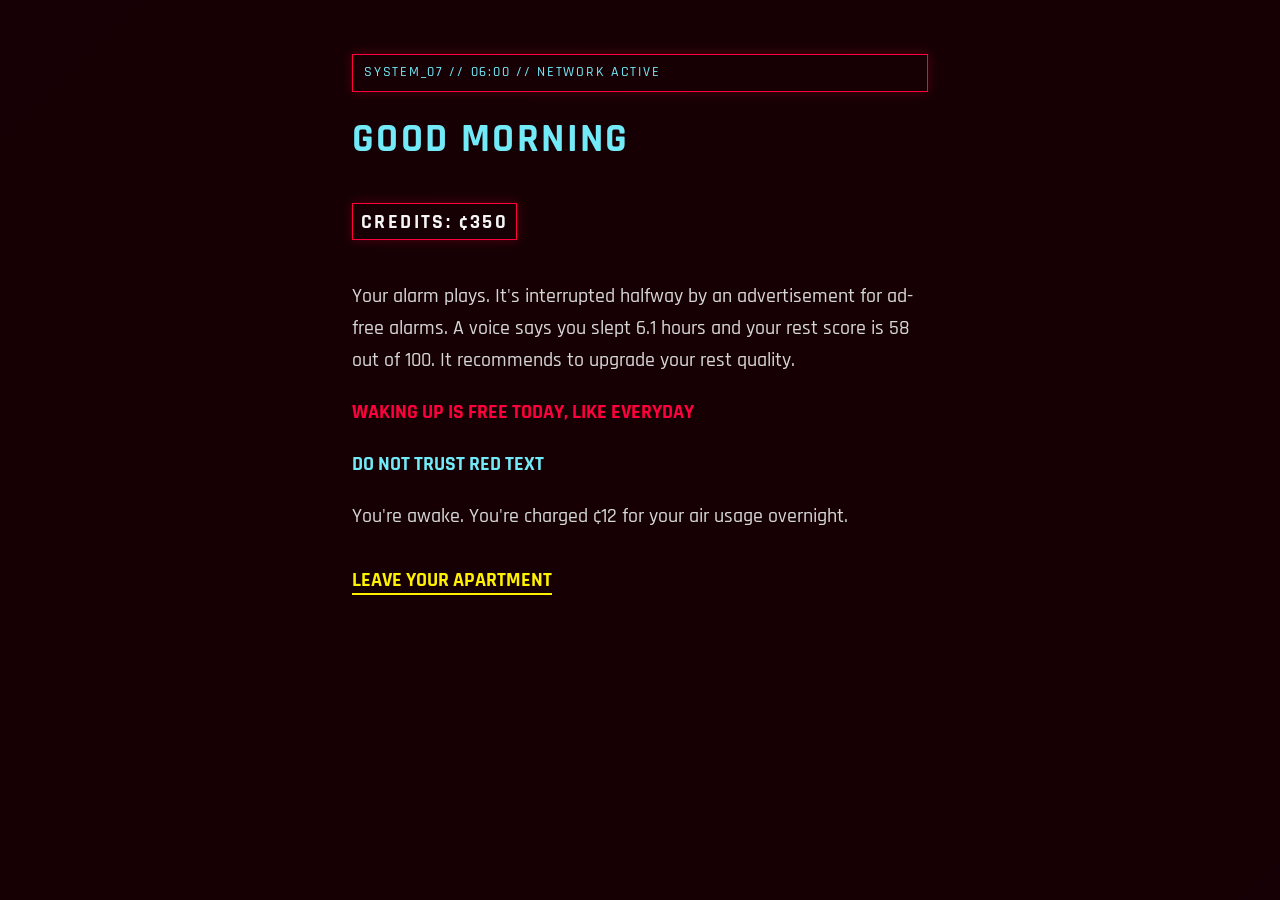
<file: index.html>
<!doctype html>
<html lang="en">
<head>
<meta charset="utf-8">
<meta name="viewport" content="width=device-width, initial-scale=1">

<title>SYSTEM_07</title>
<link rel="preconnect" href="https://fonts.googleapis.com">
<link rel="preconnect" href="https://fonts.gstatic.com" crossorigin>
<link href="https://fonts.googleapis.com/css2?family=Rajdhani:wght@400;500;600;700&display=swap" rel="stylesheet">
<link rel="stylesheet" href="./assets/css/styles.css">
</head>

<body>
	<section class="page" id="wake">
		<p class="system">SYSTEM_07 // 06:00 // NETWORK ACTIVE</p>
		<h1>GOOD MORNING</h1>
		<p class="credits">CREDITS: ¢350</p>
		<p>Your alarm plays. It's interrupted halfway by an advertisement for ad-free alarms. A voice says you slept 6.1 hours and your rest score is 58 out of 100. It recommends to upgrade your rest quality.</p>
		<p class="redheader">WAKING UP IS FREE TODAY, LIKE EVERYDAY</p>
		<p class="warning">DO NOT TRUST RED TEXT</p>
		<p>You're awake. You're charged ¢12 for your air usage overnight.</p>
		

		<ul>
			<li>
				<a href="#commute">LEAVE YOUR APARTMENT</a>
			</li>
		</ul>
	</section>

	<section class="page" id="commute">
		<p class="system">SYSTEM_07 // 07:10 // ON THE WAY TO WORK</p>
		<h1>THREE WAYS TO WORK</h1>
		<p class="credits">CREDITS: ¢338</p>
		<p>You are given a choice. You are *always* given a choice.</p>
		<ul>
			<li>
				<a href="#work">TAKE THE SKYTRAIN (¢12)</a>
			</li>
			<li>
				<a href="#work">TAKE AN AIRCAB (¢30)</a>
			</li>
			<li>
				<a href="#work">WALK (FREE! (¢200 a year for pedestrian access))</a>
			</li>
		</ul>

		<p>All three arrive at the same place at the same time! How convenient.</p>
	
	</section>


	<section class="page" id="work">
	<p class="system">SYSTEM_07 // 08:40 // TASK ASSIGNED</p>
		<h1>YOUR TASK</h1>
		<p class="credits">CREDITS: ¢298</p>
		<p>The app has assigned you a task: <em>rate your own productivity from 1 to 5.</em> The average of your ratings decides your wage. The average of everyone's ratings is always 4.</p>		
		<ul>
			<li>
				<a href="#lunch">ACCEPT TASK (+35)</a>
			</li>
			<li>
				<a href="#terms">DECLINE TASK</a>
			</li>
		</ul>
	</section>

<section class="page" id="terms">
	<p class="system">SYSTEM_07 // INTERRUPTION</p>
	<h1> AGREEMENT UPDATED </h1>
	<p class="redheader">THIS WILL TAKE ONLY A SECOND</p>
	<p>We have updated our terms. The terms now include the terms. By continuing to exist in this district you accept them. Scroll to read 4,812 pages. (You cannot scroll.)</p>
	<ul>
		<li>
			<a href="#lunch">ACCEPT TERMS</a>
		</li>
		<li>
			<a href="#terms">DECLINE TERMS</a>
		</li>

	</ul>

</section>

<section class="page" id="lunch">
	<p class="system">SYSTEM_07 // 12:00 // LUNCH</p>
	<h1>YOU CAN'T AFFORD LUNCH. PLEASE REFILL YOUR BALANCE.</h1>
	<p class="credits">CREDITS: ¢333</p>
	<p>You are given a choice. You are *always* given a choice.</p>
	<ul>
		<li>
			<a href="#evening">EAT AT THE CANTEEN (Refill ¢15)</a>
		</li>
		<li>
			<a href="#evening">EAT AT THE SKYDINER (Refill ¢30)</a>
		</li>
		<li>
			<a href="#evening">EAT AT THE FOOD COURT (Refill ¢50)</a>
		</li>
		<li>
			<a href="#evening">SKIP LUNCH</a>
		</li>
	</ul>
</section>

<section class="page" id="evening">
	<p class="system">SYSTEM_07 // 20:00 // OFF-CLOCK</p>
	<h1>YOU'RE DONE FOR THE DAY</h1>
	<p class="credits">CREDITS: ¢333</p>
	<p>You have to go home. If you decide to end the day and go to bed, it'll just be tomorrow all over again.</p>
	<ul>
		<li>
			<a href="#home">GO HOME</a>
		</li>
		<li>
			<a href="#home">SIT IN THE STAIRWELL (FREE!)</a>
		</li>
		<li>
			<a href="#bar">GO TO THE SKYBAR (FORGET TODAY FOR ¢30)</a>
		</li>
	</ul>
</section>

<section class="page" id="bar">
	<p class="system">SYSTEM_07 // 21:00 // SKYBAR</p>
	<h1>YOU'RE AT THE SKYBAR</h1>
	<p class="credits">CREDITS: ¢303</p>
	<p>WHAT DO YOU WANT TO DRINK?.</p>
	<ul>
		<li>
			<a href="#home">LEAVE THE SKYBAR</a>
		</li>
		<li>
			<a href="#home">PIANO MAN (Relieve your stress, ¢30)</a>
		</li>
		<li>
			<a href="#homefree">MOONBLAST (Dream without interruptions or ADs, ¢35)</a>
		</li>
	</ul>
</section>

<section class="page" id="home">
	<p class="system">SYSTEM_07 // 23:59 // HOME</p>
	<h1>SLEEP</h1>
	<p class="credits">CREDITS: ¢279</p>
	<p>Tonight's dream is brought to you by a sponsor. In it you are walking, which is free, and the humming is somewhere behind you. You almost remember the tune.</p>
	<p>The alarm is already set.</p>
	<ul>
		<li>
			<a href="#wake">WAKE UP</a>
		</li>
	</ul>
</section>


<section class="page" id="homefree">
	<p class="system">SYSTEM_07 // 23:59 // HOME</p>
	<h1>SLEEP</h1>
	<p class="credits">CREDITS: ¢279</p>
	<p>You can sleep in peace and quiet.</p>
	<ul>
		<li>
			<a href="#wake">WAKE UP</a>
		</li>
	</ul>
</section>
</body>
</html>
</file>
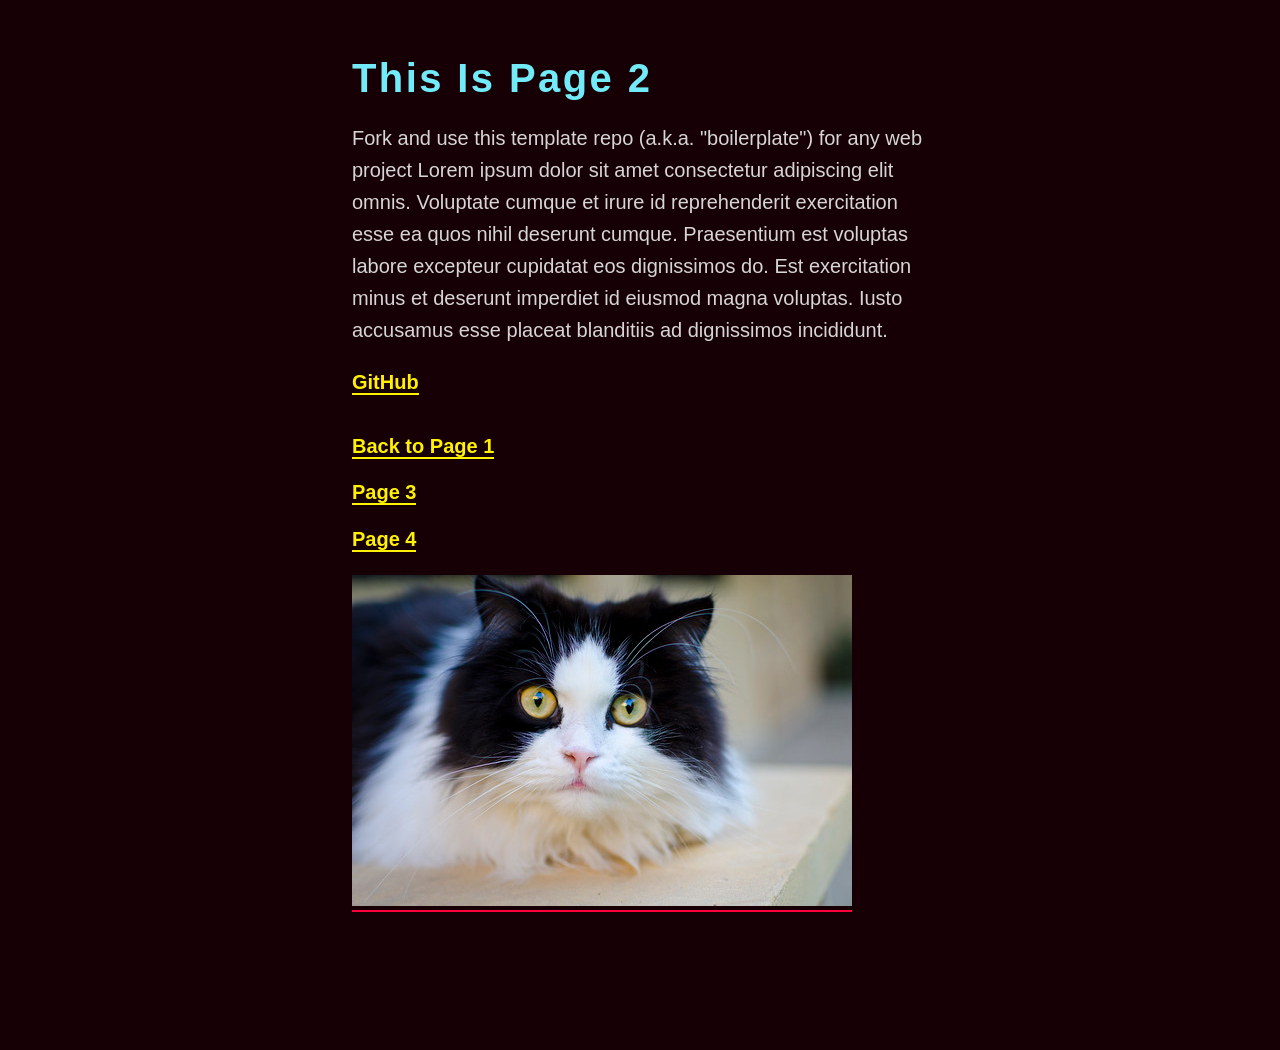
<file: page-2.html>
<!doctype html>
<html lang="en">
<head>
	<meta charset="utf-8">
	<title>Website Template</title>
	<link rel="stylesheet" href="./assets/css/styles.css">
</head>
<body>

	<h1>This Is Page 2</h1>
	<p>Fork and use this template repo (a.k.a. "boilerplate") for any web project Lorem ipsum dolor sit amet consectetur adipiscing elit omnis. Voluptate cumque et irure id reprehenderit exercitation esse ea quos nihil deserunt cumque. Praesentium est voluptas labore excepteur cupidatat eos dignissimos do. Est exercitation minus et deserunt imperdiet id eiusmod magna voluptas. Iusto accusamus esse placeat blanditiis ad dignissimos incididunt.</p> <a href="https://github.com">GitHub</a>
	
	<ul class="choices">
		<li><a href="index.html">Back to Page 1</a></li>
		<li><a href="page-3.html">Page 3</a></li>
		<li><a href="page-4.html">Page 4</a></li>
	</ul>
	
	<a href=""><img src="assets/img/cat.jpg" alt="Cat"></a>
	<script src="./assets/js/main.js"></script>
</body>
</html>
</file>
<file: assets/css/styles.css>
.page {
    display: none;
}

.page:target {
    display: block;
}

body:not(:has(.page:target)) #wake {
    display: block;
}

html {
    background: #170005;
}

h1 {
    font-family: 'Rajdhani', sans-serif;
    font-weight: 700;
    font-size: 2.5rem;
    line-height: 1.2;
}

html {
    background: #170005;
}

body {
    font-family: 'Rajdhani', sans-serif;
    font-weight: 500;
    background: transparent;
    color: #d6d6d6;
    max-width: 36rem;
    margin: 0 auto;
    padding: 6vh 1.25rem 15vh;
    font-size: 1.25rem;
    line-height: 1.6;
}

h1 {
    font-family: 'Rajdhani', sans-serif;
    font-weight: 700;
    font-size: 2.5rem;
    margin: 0 0 1.2rem;
    letter-spacing: 0.06em;
    color: #72eaf8;
}

.system {
    color: #72eaf8;
    font-size: .9rem;
    letter-spacing: 0.12em;
    padding: .4rem .7rem;
    margin : 0 0 1.5rem;
    border: 1px solid #ff003c;
    box-shadow: 0 0 10px 0 #ff003c40;

}

.credits {
    color: #f5f5f5;
    border: 1px solid#ff003c;
    box-shadow: 0 0 10px 0 #ff003c40;
    display: inline-block;
    padding: .1rem .5rem;
    font-weight: 700;
    letter-spacing: 0.12em;
}

.warning {
    color: #72eaf8;
    font-weight: 700;
}

.redheader {
    color: #ff003c;
    font-weight: 700;
}

.human {
    color: #f5f5f5;
    font-style: italic;
}

a {
    color: #fff200;
    text-decoration: none;
    font-weight: 700;
    border-bottom: 2px solid #fff200;
}

a:hover {
    color: #ffffff;
    box-shadow: 0 0 10px 0 #fff20080;
}

a:visited {
    color: #yellow;
    border-color: #ff003c;
}

ul {
    list-style: none;
    padding: 0;
    margin-top: 2rem;

}

li {
    margin: .9rem 0;
}


#wake {
    --gif: url('https://media.giphy.com/media/v1.Y2lkPTc5MGI3NjExdW5jZ2Nxc2docnBrYTh6bjM1MXF5emN1azU1aXl0M2U1NDhreW5nbCZlcD12MV9pbnRlcm5hbF9naWZfYnlfaWQmY3Q9Zw/ZkUMyzW7Q7quI/giphy.gif');
}

#commute {
    --gif: url('https://i.pinimg.com/originals/ca/b2/46/cab2463eccff08174ce7fe410b71da26.gif');
}

#work {
    --gif: url('https://i.pinimg.com/originals/38/3e/0e/383e0edf60a2ae892a686b18acdcb148.gif');
}

#terms {
    --gif: url('https://i.pinimg.com/originals/de/14/fe/de14fe3a0837dd198411c12b16d3278e.gif');
}

#lunch {
    --gif: url('https://media.giphy.com/media/v1.Y2lkPTc5MGI3NjExdW5jZ2Nxc2docnBrYTh6bjM1MXF5emN1azU1aXl0M2U1NDhreW5nbCZlcD12MV9pbnRlcm5hbF9naWZfYnlfaWQmY3Q9Zw/ZkUMyzW7Q7quI/giphy.gif');
}

#evening {
    --gif: url('https://i.pinimg.com/originals/ca/b2/46/cab2463eccff08174ce7fe410b71da26.gif');
}

#bar {
    --gif: url('https://i.pinimg.com/originals/ca/b2/46/cab2463eccff08174ce7fe410b71da26.gif');
}

#home {
    --gif: url('https://i.pinimg.com/originals/de/14/fe/de14fe3a0837dd198411c12b16d3278e.gif');
}

#homefree {
    --gif: url('https://i.pinimg.com/originals/de/14/fe/de14fe3a0837dd198411c12b16d3278e.gif');
}

.page::before {
    content: "";
    position: fixed;
    inset: 0;
    z-index: -1;
    background-image: linear-gradient(135deg, #170005e6, #170005cc), var(--gif);
    background-size: cover;
    background-position: center;
    pointer-events: none;
}

@media (max-width: 600px) {
    body {
        font-size: 1.15rem;
    }

    h1 {
        font-size: 1.8rem;
    }
}
</file>
